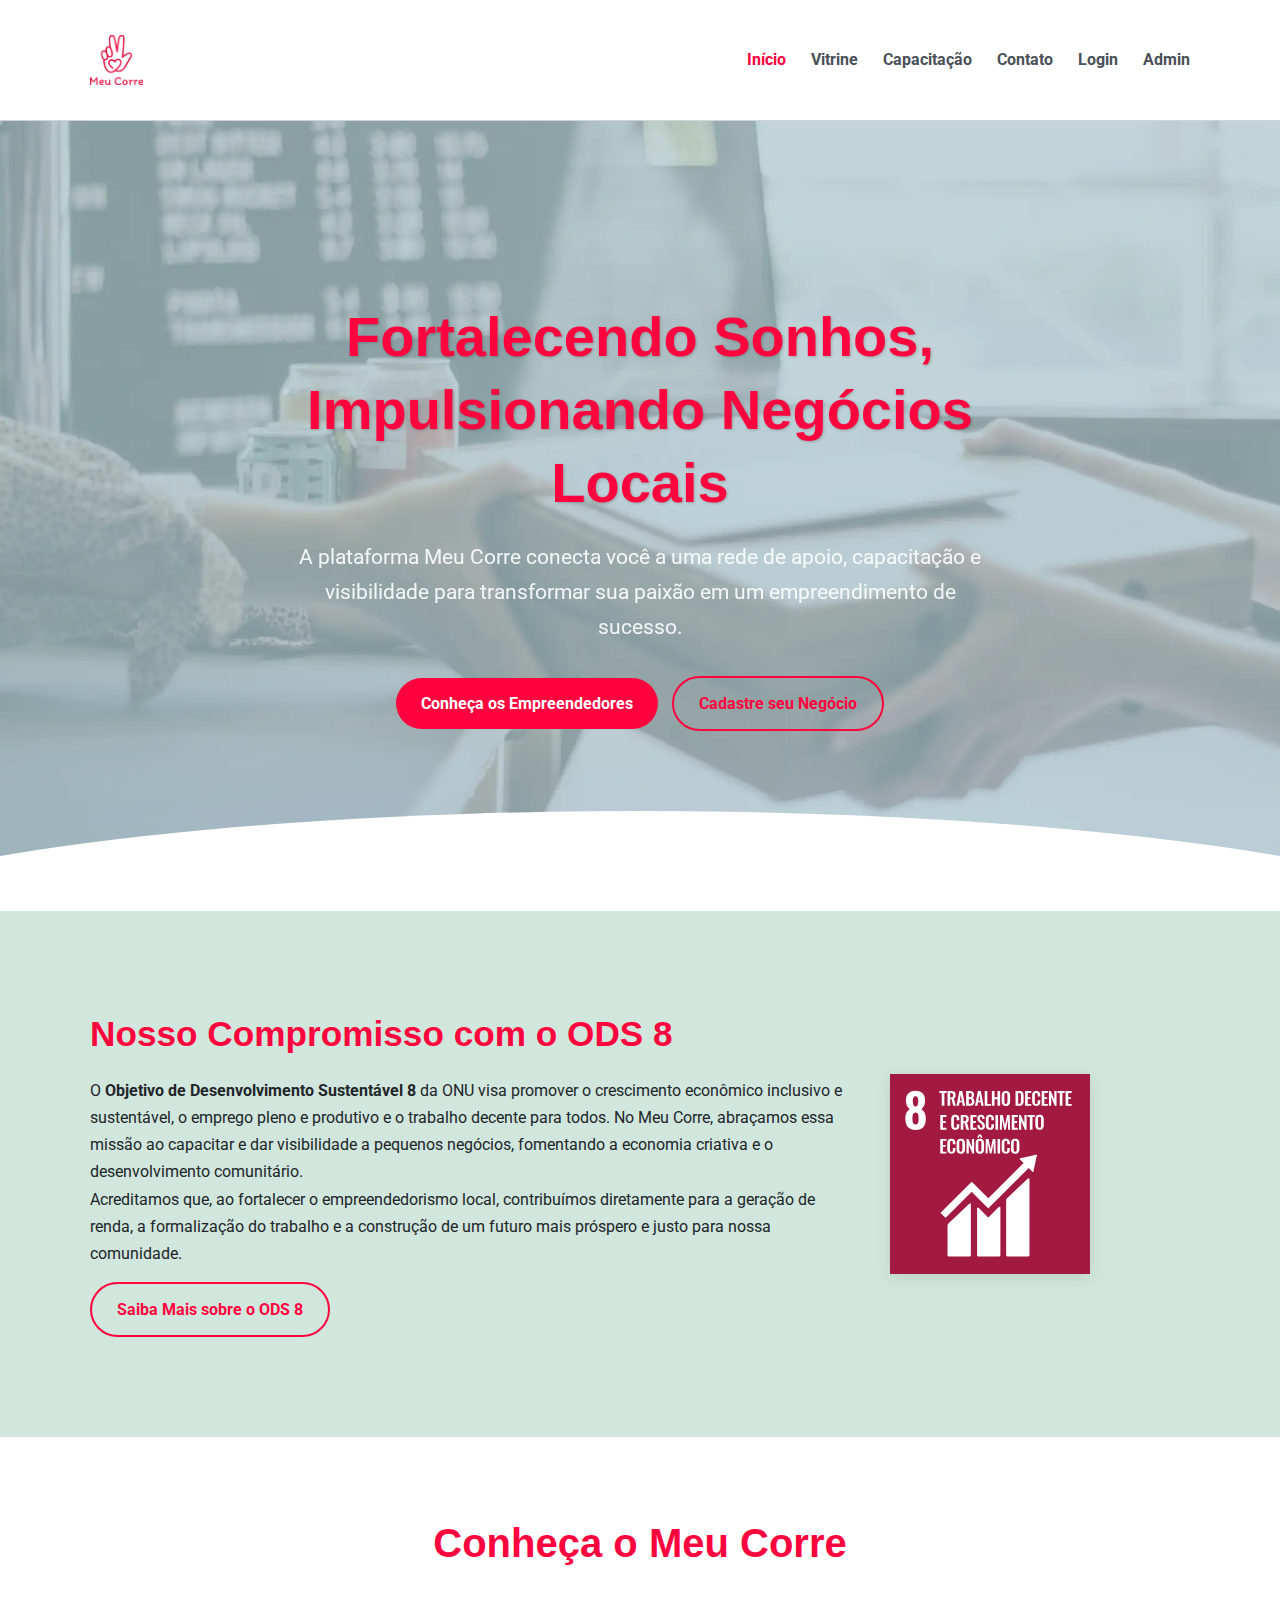
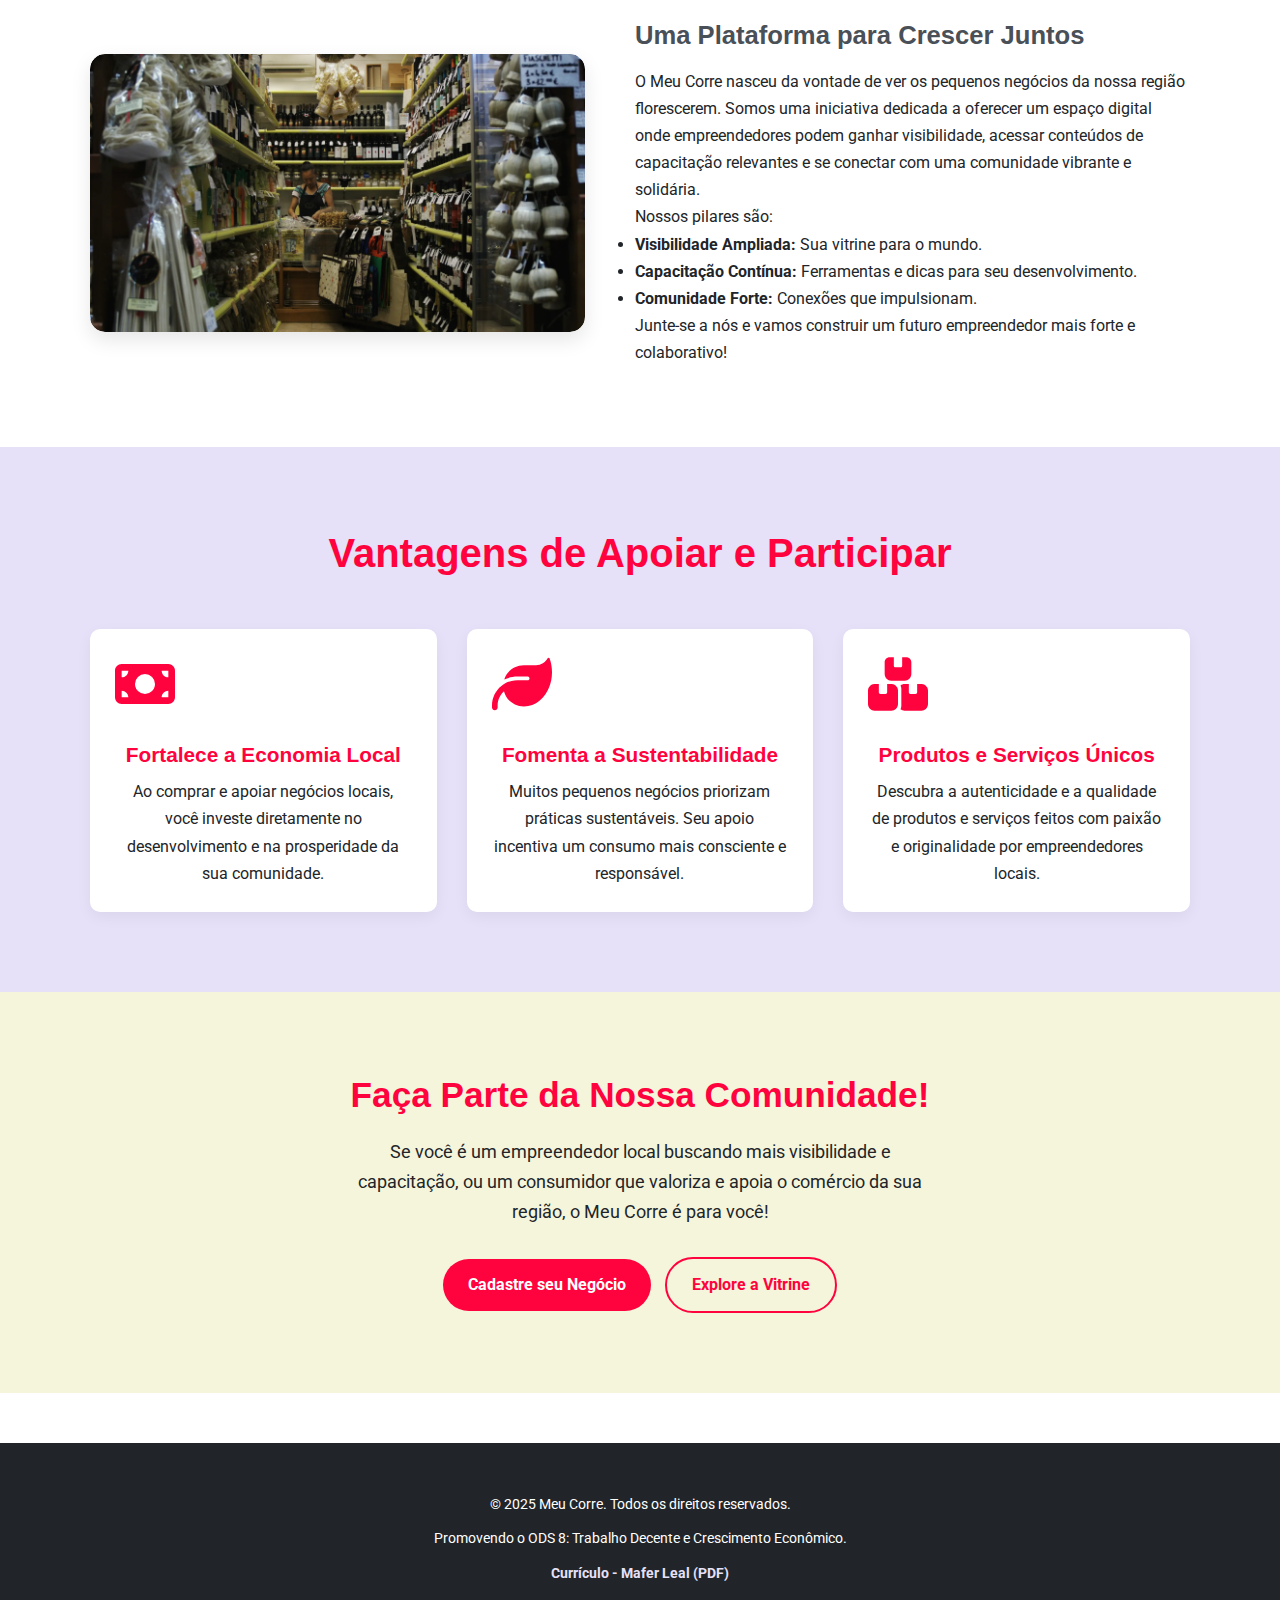
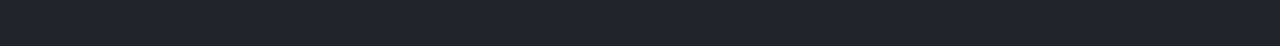
<file: index.html>
<!DOCTYPE html>
<html lang="pt-BR">
<head>
    <meta charset="UTF-8">
    <meta name="viewport" content="width=device-width, initial-scale=1.0">
    <title>Meu Corre - Início</title>
    <link rel="stylesheet" href="css/style.css">
    <link href="https://fonts.googleapis.com/css2?family=Montserrat:wght@400;700&family=Roboto:wght@400;700&display=swap" rel="stylesheet">
</head>
<body>
    <header>
        <div class="container">
            <div class="logo">
                <a href="index.html"><img src="images/logo-meu-corre.png" alt="Logo Meu Corre" style="height: 50px;"></a>
            </div>
            <nav>
                <ul>
                    <li><a href="index.html" class="active">Início</a></li>
                    <li><a href="galeria.html">Vitrine</a></li>
                    <li><a href="capacitacao.html">Capacitação</a></li>
                    <li><a href="contato.html">Contato</a></li>
                    <li><a href="login.html">Login</a></li>
                    <li><a href="admin.html">Admin</a></li>
                </ul>
            </nav>
        </div>
    </header>

    <main>
        <section class="hero-section" style="background-image: url('images/hero-background-new.png'); background-size: cover; background-position: center center;">          <div class="hero-content">
                <h1 class="hero-title-red">Fortalecendo Sonhos, Impulsionando Negócios Locais</h1>
                <p class="subtitle">A plataforma Meu Corre conecta você a uma rede de apoio, capacitação e visibilidade para transformar sua paixão em um empreendimento de sucesso.</p>
                <a href="galeria.html" class="btn">Conheça os Empreendedores</a>
                <a href="contato.html" class="btn btn-secundario" style="margin-left: 10px;">Cadastre seu Negócio</a>
            </div>
        </section>

        <section class="section ods8-section">
            <div class="container">
                <div class="ods8-content">
                    <div class="ods8-text">
                        <h2>Nosso Compromisso com o ODS 8</h2>
                        <p>O <strong>Objetivo de Desenvolvimento Sustentável 8</strong> da ONU visa promover o crescimento econômico inclusivo e sustentável, o emprego pleno e produtivo e o trabalho decente para todos. No Meu Corre, abraçamos essa missão ao capacitar e dar visibilidade a pequenos negócios, fomentando a economia criativa e o desenvolvimento comunitário.</p>
                        <p>Acreditamos que, ao fortalecer o empreendedorismo local, contribuímos diretamente para a geração de renda, a formalização do trabalho e a construção de um futuro mais próspero e justo para nossa comunidade.</p>
                        <a href="https://brasil.un.org/pt-br/sdgs/8" target="_blank" class="btn btn-secundario" style="margin-top:15px;">Saiba Mais sobre o ODS 8</a>
                    </div>
                    <div class="ods8-image">
                        <img src="images/SDG-8.svg" alt="Logo ODS 8 - Trabalho Decente e Crescimento Econômico">
                    </div>
                </div>
            </div>
        </section>

        <section class="section about-section">
            <div class="container">
                <h2 class="section-title">Conheça o Meu Corre</h2>
                <div class="about-content">
                    <div class="about-image">
                        <img src="images/community-image.jpg" alt="Pessoas colaborando em um projeto comunitário">
                    </div>
                    <div class="about-text">
                        <h3>Uma Plataforma para Crescer Juntos</h3>
                        <p>O Meu Corre nasceu da vontade de ver os pequenos negócios da nossa região florescerem. Somos uma iniciativa dedicada a oferecer um espaço digital onde empreendedores podem ganhar visibilidade, acessar conteúdos de capacitação relevantes e se conectar com uma comunidade vibrante e solidária.</p>
                        <p>Nossos pilares são:</p>
                        <ul>
                            <li><strong>Visibilidade Ampliada:</strong> Sua vitrine para o mundo.</li>
                            <li><strong>Capacitação Contínua:</strong> Ferramentas e dicas para seu desenvolvimento.</li>
                            <li><strong>Comunidade Forte:</strong> Conexões que impulsionam.</li>
                        </ul>
                        <p><span>Junte-se a nós</span> e vamos construir um futuro empreendedor mais forte e colaborativo!</p>
                    </div>
                </div>
            </div>
        </section>

        <section class="section benefits-section">
            <div class="container">
                <h2 class="section-title">Vantagens de Apoiar e Participar</h2>
                <div class="benefits-grid">
                    <div class="benefit-item">
                        <img src="images/icon-economia-red.svg" alt="Ícone de Economia Local" class="icon">
                        <h4>Fortalece a Economia Local</h4>
                        <p>Ao comprar e apoiar negócios locais, você investe diretamente no desenvolvimento e na prosperidade da sua comunidade.</p>
                    </div>
                    <div class="benefit-item">
                        <img src="images/icon-sustentabilidade-red.svg" alt="Ícone de Sustentabilidade" class="icon">
                        <h4>Fomenta a Sustentabilidade</h4>
                        <p>Muitos pequenos negócios priorizam práticas sustentáveis. Seu apoio incentiva um consumo mais consciente e responsável.</p>
                    </div>
                    <div class="benefit-item">
                        <img src="images/icon-negocios-red.svg" alt="Ícone de Produtos Únicos" class="icon">
                        <h4>Produtos e Serviços Únicos</h4>
                        <p>Descubra a autenticidade e a qualidade de produtos e serviços feitos com paixão e originalidade por empreendedores locais.</p>
                    </div>
                </div>
            </div>
        </section>

        <section class="section join-us-section">
            <div class="container">
                <h2>Faça Parte da Nossa Comunidade!</h2>
                <p>Se você é um empreendedor local buscando mais visibilidade e capacitação, ou um consumidor que valoriza e apoia o comércio da sua região, o Meu Corre é para você!</p>
                <a href="contato.html" class="btn">Cadastre seu Negócio</a>
                <a href="galeria.html" class="btn btn-secundario" style="margin-left: 10px;">Explore a Vitrine</a>
            </div>
        </section>

    </main>

    <footer>
        <div class="container">
            <p>&copy; 2025 Meu Corre. Todos os direitos reservados.</p>
            <p>Promovendo o ODS 8: Trabalho Decente e Crescimento Econômico.</p>
            <p>
                <a href="https://mariaferleal.github.io/CV_PWF/" target="_blank">Currículo - Mafer Leal (PDF)</a>
            </p>
        </div>
    </footer>
</body>
</html>
</file>
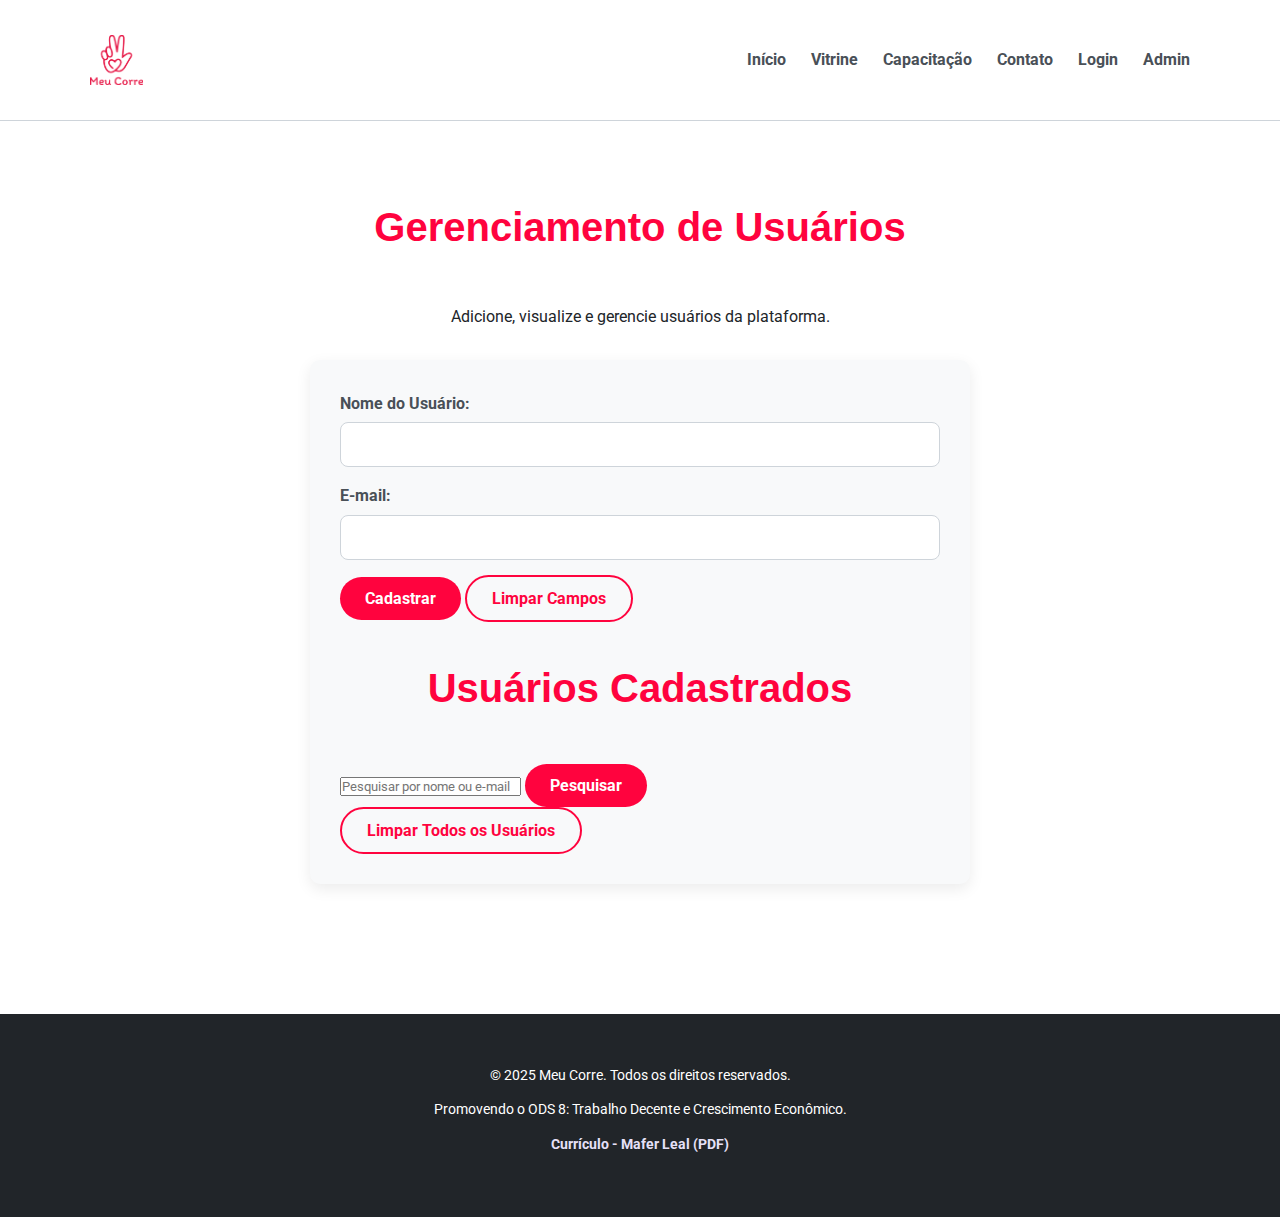
<file: admin.html>
<!DOCTYPE html>
<html lang="pt-BR">
<head>
    <meta charset="UTF-8">
    <meta name="viewport" content="width=device-width, initial-scale=1.0">
    <title>Admin - Meu Corre</title>
    <link rel="stylesheet" href="css/style.css">
    <link href="https://fonts.googleapis.com/css2?family=Montserrat:wght@400;700&family=Roboto:wght@400;700&display=swap" rel="stylesheet">
</head>
<body>
    <header>
        <div class="container">
            <div class="logo">
                <a href="index.html"><img src="images/logo-meu-corre.png" alt="Logo Meu Corre" style="height: 50px;"></a>
            </div>
            <nav>
                <ul>
                    <li><a href="index.html">Início</a></li>
                    <li><a href="galeria.html">Vitrine</a></li>
                    <li><a href="capacitacao.html">Capacitação</a></li>
                    <li><a href="contato.html">Contato</a></li>
                    <li><a href="login.html">Login</a></li>
                    <li><a href="admin.html">Admin</a></li>
                </ul>
            </nav>
        </div>
    </header>

    <main>
        <section class="section">
            <div class="container">
                <h1 class="section-title">Gerenciamento de Usuários</h1>
                <p style="text-align: center; margin-bottom: 30px;">Adicione, visualize e gerencie usuários da plataforma.</p>

                <div class="form-container">
                    <form id="user-form">
                        <label for="userName">Nome do Usuário:</label>
                        <input type="text" id="userName" required>

                        <label for="userEmail">E-mail:</label>
                        <input type="email" id="userEmail" required>
                        
                        <button type="submit" class="btn">Cadastrar</button>
                        <button type="button" class="btn btn-secundario" id="clear-form-fields">Limpar Campos</button>
                    </form>

                    <h2 class="section-title" style="margin-top: 40px;">Usuários Cadastrados</h2>
                    <div class="search-container">
                        <input type="text" id="search-input" placeholder="Pesquisar por nome ou e-mail">
                        <button type="button" class="btn" id="search-button">Pesquisar</button>
                    </div>
                    <ul id="user-list" class="user-list"></ul>
                    <button type="button" class="btn btn-secundario" id="clear-all-users">Limpar Todos os Usuários</button>
                </div>
            </div>
        </section>
    </main>

    <footer>
        <div class="container">
            <p>&copy; 2025 Meu Corre. Todos os direitos reservados.</p>
            <p>Promovendo o ODS 8: Trabalho Decente e Crescimento Econômico.</p>
            <p>
                <a href="https://mariaferleal.github.io/CV_PWF/" target="_blank">Currículo - Mafer Leal (PDF)</a>
            </p>
        </div>
    </footer>

    <script src="js/admin_script.js"></script>
</body>
</html>
</file>
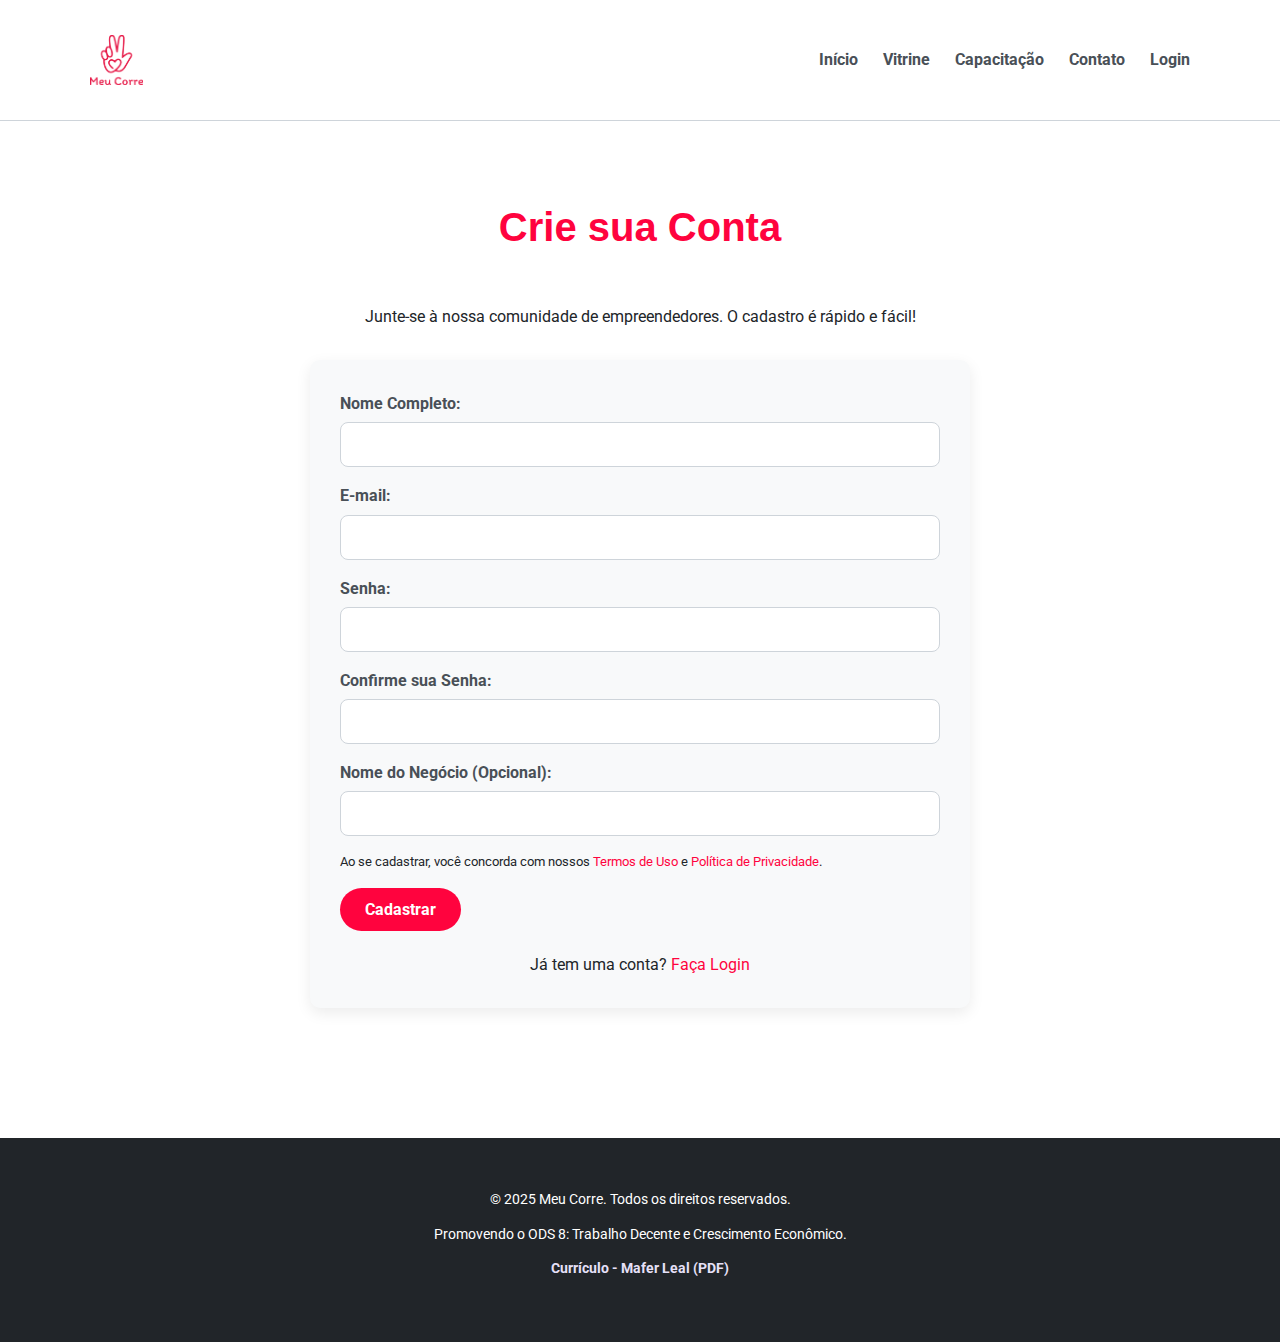
<file: cadastro.html>
<!DOCTYPE html>
<html lang="pt-BR">
<head>
    <meta charset="UTF-8">
    <meta name="viewport" content="width=device-width, initial-scale=1.0">
    <title>Cadastro - Meu Corre</title>
    <link rel="stylesheet" href="css/style.css">
    <link href="https://fonts.googleapis.com/css2?family=Montserrat:wght@400;700&family=Roboto:wght@400;700&display=swap" rel="stylesheet">
</head>
<body>
    <header>
        <div class="container">
            <div class="logo">
                <a href="index.html"><img src="images/logo-meu-corre.png" alt="Logo Meu Corre" style="height: 50px;"></a>
            </div>
            <nav>
                <ul>
                    <li><a href="index.html">Início</a></li>
                    <li><a href="galeria.html">Vitrine</a></li>
                    <li><a href="capacitacao.html">Capacitação</a></li>
                    <li><a href="contato.html">Contato</a></li>
                    <li><a href="login.html">Login</a></li>
                </ul>
            </nav>
        </div>
    </header>

    <main>
        <section class="section">
            <div class="container">
                <h1 class="section-title">Crie sua Conta</h1>
                <p style="text-align: center; margin-bottom: 30px;">Junte-se à nossa comunidade de empreendedores. O cadastro é rápido e fácil!</p>

                <div class="form-container">
                    <form action="login.html" method="GET"> <!-- Redireciona para login.html -->
                        <label for="fullName">Nome Completo:</label>
                        <input type="text" id="fullName" name="fullName" required>

                        <label for="email">E-mail:</label>
                        <input type="email" id="email" name="email" required>

                        <label for="password">Senha:</label>
                        <input type="password" id="password" name="password" minlength="6" required>

                        <label for="confirmPassword">Confirme sua Senha:</label>
                        <input type="password" id="confirmPassword" name="confirmPassword" minlength="6" required>

                        <label for="businessName">Nome do Negócio (Opcional):</label>
                        <input type="text" id="businessName" name="businessName">
                        
                        <p style="font-size:0.8em; margin-bottom:15px;">Ao se cadastrar, você concorda com nossos <a href="#">Termos de Uso</a> e <a href="#">Política de Privacidade</a>.</p>

                        <button type="submit" class="btn">Cadastrar</button>
                    </form>
                    <p style="text-align: center; margin-top: 20px;">Já tem uma conta? <a href="login.html">Faça Login</a></p>
                </div>
            </div>
        </section>
    </main>

    <footer>
        <div class="container">
            <p>&copy; 2025 Meu Corre. Todos os direitos reservados.</p>
            <p>Promovendo o ODS 8: Trabalho Decente e Crescimento Econômico.</p>
            <p>
                <a href="https://mariaferleal.github.io/CV_PWF/" target="_blank">Currículo - Mafer Leal (PDF)</a>
            </p>
        </div>
    </footer>
</body>
</html>
</file>
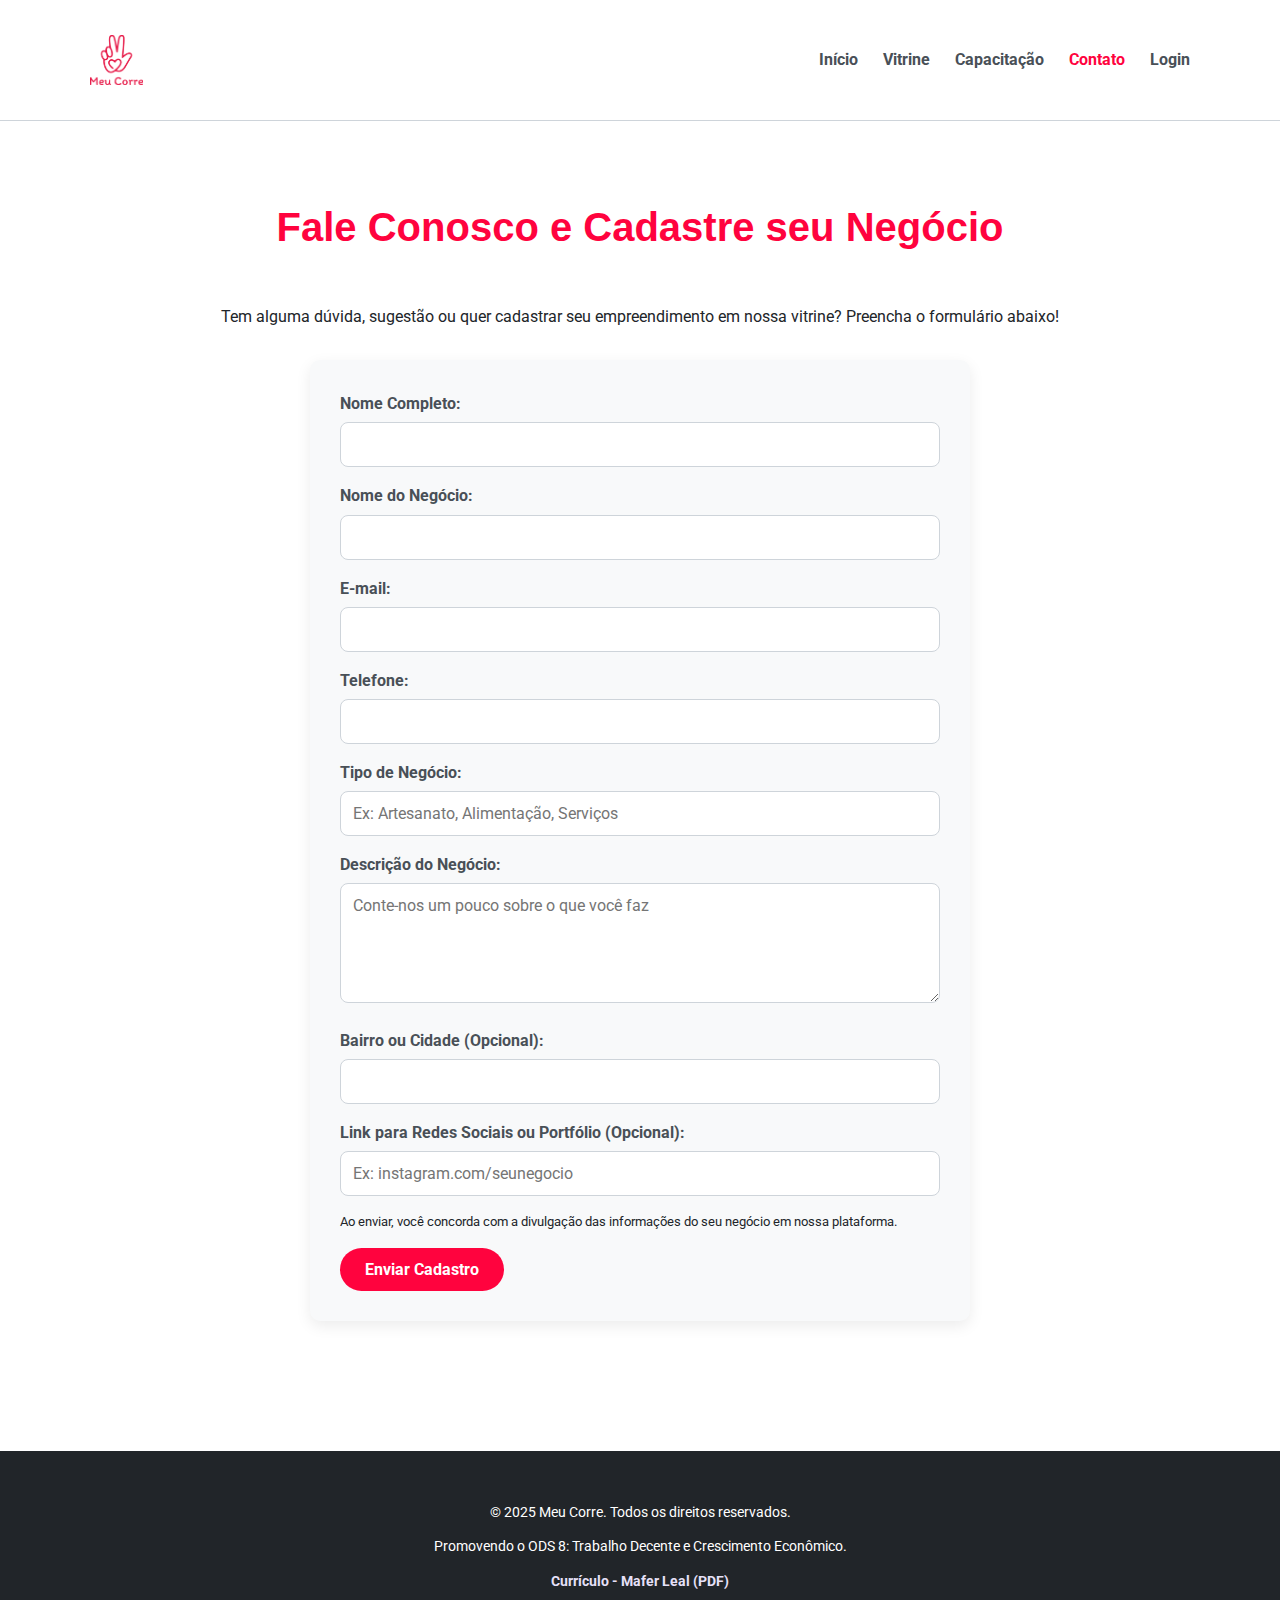
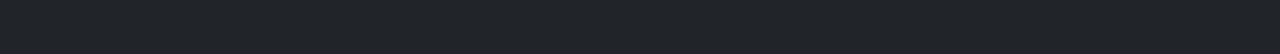
<file: contato.html>
<!DOCTYPE html>
<html lang="pt-BR">
<head>
    <meta charset="UTF-8">
    <meta name="viewport" content="width=device-width, initial-scale=1.0">
    <title>Contato e Cadastro - Meu Corre</title>
    <link rel="stylesheet" href="css/style.css">
    <link href="https://fonts.googleapis.com/css2?family=Montserrat:wght@400;700&family=Roboto:wght@400;700&display=swap" rel="stylesheet">
</head>
<body>
    <header>
        <div class="container">
            <div class="logo">
                <a href="index.html"><img src="images/logo-meu-corre.png" alt="Logo Meu Corre" style="height: 50px;"></a>
            </div>
            <nav>
                <ul>
                    <li><a href="index.html">Início</a></li>
                    <li><a href="galeria.html">Vitrine</a></li>
                    <li><a href="capacitacao.html">Capacitação</a></li>
                    <li><a href="contato.html" class="active">Contato</a></li>
                    <li><a href="login.html">Login</a></li>
                </ul>
            </nav>
        </div>
    </header>

    <main>
        <section class="section">
            <div class="container">
                <h1 class="section-title">Fale Conosco e Cadastre seu Negócio</h1>
                <p style="text-align: center; margin-bottom: 30px;">Tem alguma dúvida, sugestão ou quer cadastrar seu empreendimento em nossa vitrine? Preencha o formulário abaixo!</p>

                <div class="form-container">
                    <form action="#" method="POST">
                        <label for="nomeCompleto">Nome Completo:</label>
                        <input type="text" id="nomeCompleto" name="nomeCompleto" required>

                        <label for="nomeNegocio">Nome do Negócio:</label>
                        <input type="text" id="nomeNegocio" name="nomeNegocio" required>

                        <label for="email">E-mail:</label>
                        <input type="email" id="email" name="email" required>

                        <label for="telefone">Telefone:</label>
                        <input type="tel" id="telefone" name="telefone" required>

                        <label for="tipoNegocio">Tipo de Negócio:</label>
                        <input type="text" id="tipoNegocio" name="tipoNegocio" placeholder="Ex: Artesanato, Alimentação, Serviços" required>

                        <label for="descricaoNegocio">Descrição do Negócio:</label>
                        <textarea id="descricaoNegocio" name="descricaoNegocio" rows="4" placeholder="Conte-nos um pouco sobre o que você faz" required></textarea>

                        <label for="bairroCidade">Bairro ou Cidade (Opcional):</label>
                        <input type="text" id="bairroCidade" name="bairroCidade">

                        <label for="redesSociais">Link para Redes Sociais ou Portfólio (Opcional):</label>
                        <input type="text" id="redesSociais" name="redesSociais" placeholder="Ex: instagram.com/seunegocio">
                        
                        <p style="font-size:0.8em; margin-bottom:15px;">Ao enviar, você concorda com a divulgação das informações do seu negócio em nossa plataforma.</p>

                        <button type="submit" class="btn">Enviar Cadastro</button>
                    </form>
                </div>
            </div>
        </section>
    </main>

    <footer>
        <div class="container">
            <p>&copy; 2025 Meu Corre. Todos os direitos reservados.</p>
            <p>Promovendo o ODS 8: Trabalho Decente e Crescimento Econômico.</p>
            <p>
                <a href="https://mariaferleal.github.io/CV_PWF/" target="_blank">Currículo - Mafer Leal (PDF)</a>
            </p>
        </div>
    </footer>
</body>
</html>
</file>
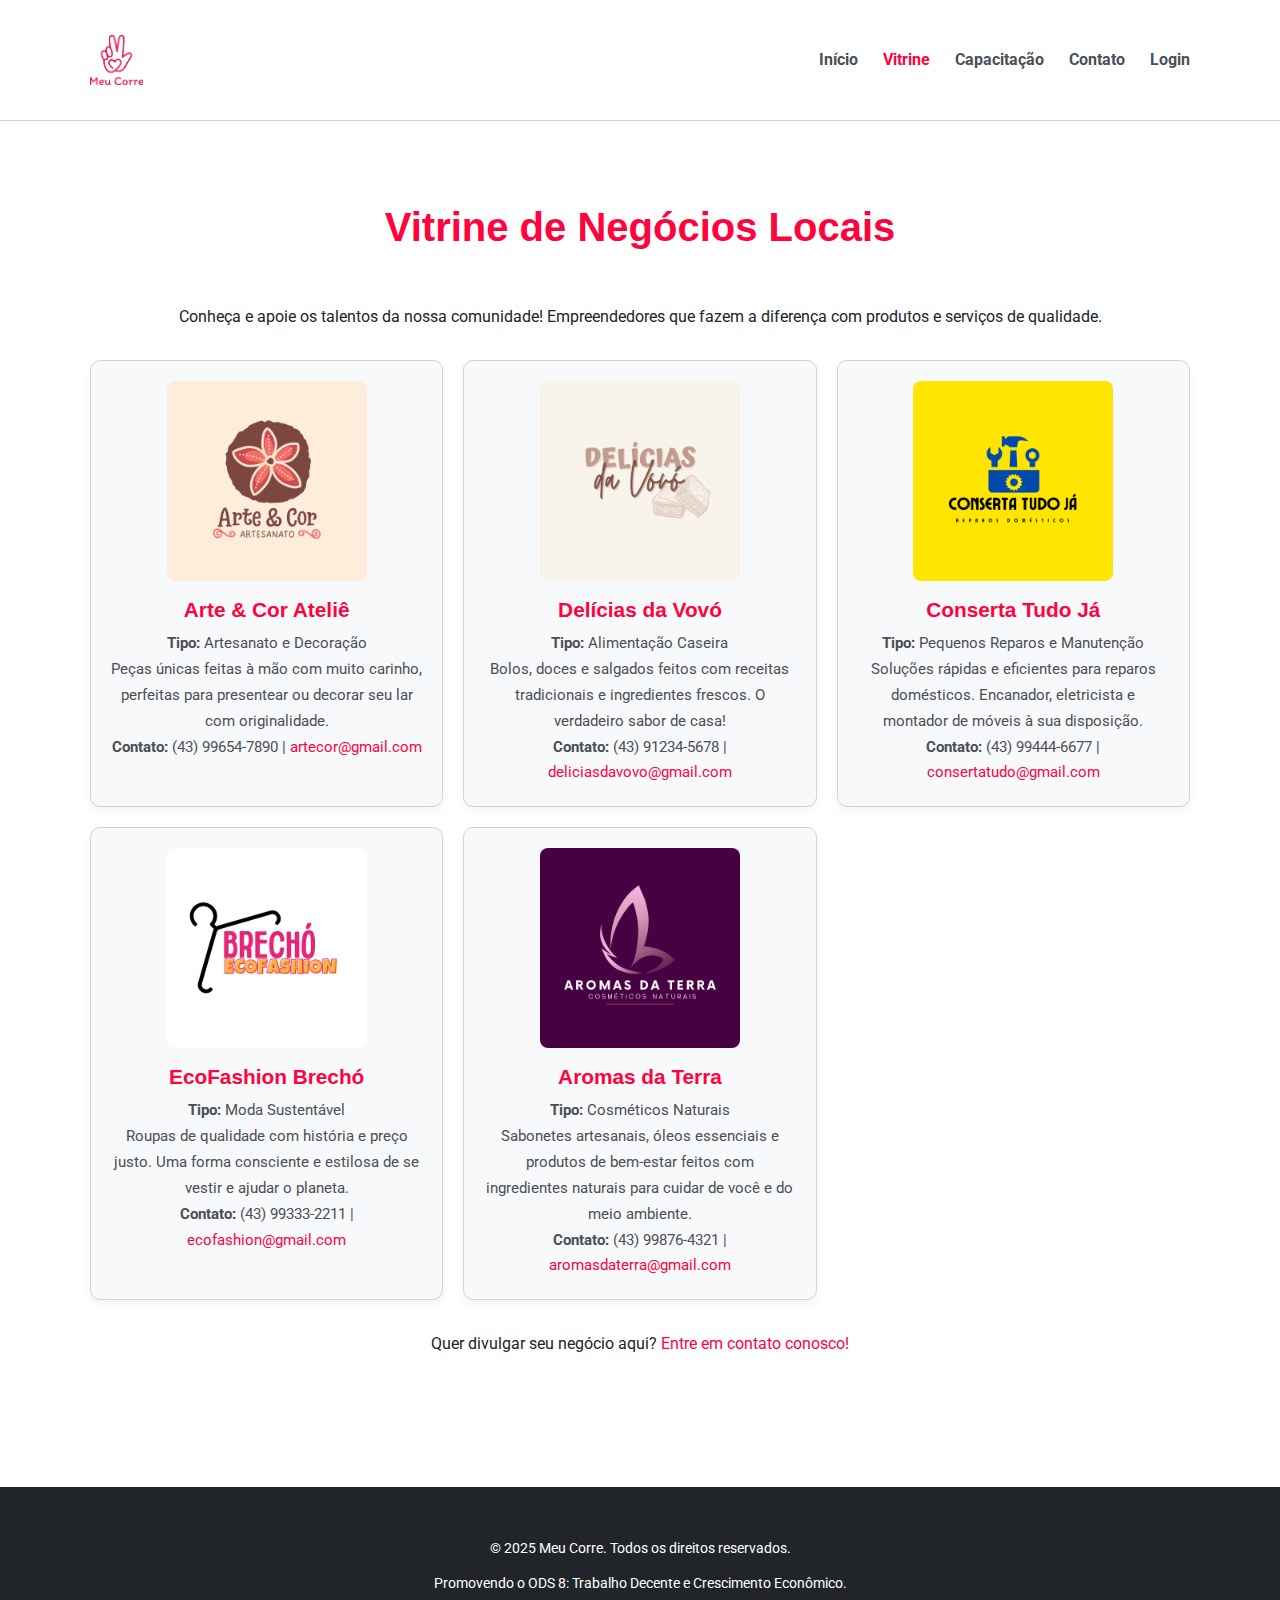
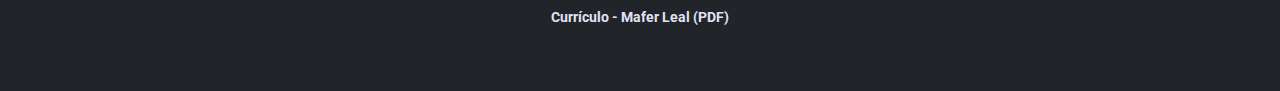
<file: galeria.html>
<!DOCTYPE html>
<html lang="pt-BR">
<head>
    <meta charset="UTF-8">
    <meta name="viewport" content="width=device-width, initial-scale=1.0">
    <title>Vitrine de Negócios Locais - Meu Corre</title>
    <link rel="stylesheet" href="css/style.css">
    <link href="https://fonts.googleapis.com/css2?family=Montserrat:wght@400;700&family=Roboto:wght@400;700&display=swap" rel="stylesheet">
</head>
<body>
    <header>
        <div class="container">
            <div class="logo">
                <a href="index.html"><img src="images/logo-meu-corre.png" alt="Logo Meu Corre" style="height: 50px;"></a>
            </div>
            <nav>
                <ul>
                    <li><a href="index.html">Início</a></li>
                    <li><a href="galeria.html" class="active">Vitrine</a></li>
                    <li><a href="capacitacao.html">Capacitação</a></li>
                    <li><a href="contato.html">Contato</a></li>
                    <li><a href="login.html">Login</a></li>
                </ul>
            </nav>
        </div>
    </header>

    <main>
        <section class="section">
            <div class="container">
                <h1 class="section-title">Vitrine de Negócios Locais</h1>
                <p style="text-align: center; margin-bottom: 30px;">Conheça e apoie os talentos da nossa comunidade! Empreendedores que fazem a diferença com produtos e serviços de qualidade.</p>
                
                <div class="gallery-grid">
                    <div class="gallery-item">
                        <img src="images/LogotipoArtesanato.png" alt="Placeholder para Artesanato Criativo">
                        <h3>Arte & Cor Ateliê</h3>
                        <p><strong>Tipo:</strong> Artesanato e Decoração</p>
                        <p>Peças únicas feitas à mão com muito carinho, perfeitas para presentear ou decorar seu lar com originalidade.</p>
                        <p class="contact-info"><strong>Contato:</strong> (43) 99654-7890 | <a href="mailto:artecor@example.com">artecor@gmail.com</a></p>
                    </div>

                    <div class="gallery-item">
                        <img src="images/LogotipoConfeitaria.png" alt="Placeholder para Sabor Caseiro">
                        <h3>Delícias da Vovó</h3>
                        <p><strong>Tipo:</strong> Alimentação Caseira</p>
                        <p>Bolos, doces e salgados feitos com receitas tradicionais e ingredientes frescos. O verdadeiro sabor de casa!</p>
                        <p class="contact-info"><strong>Contato:</strong> (43) 91234-5678   | <a href="mailto:deliciasdavovo@example.com">deliciasdavovo@gmail.com</a></p>
                    </div>

                    <div class="gallery-item">
                        <img src="images/LogotipoReparos.png" alt="Placeholder para Serviços Locais">
                        <h3>Conserta Tudo Já</h3>
                        <p><strong>Tipo:</strong> Pequenos Reparos e Manutenção</p>
                        <p>Soluções rápidas e eficientes para reparos domésticos. Encanador, eletricista e montador de móveis à sua disposição.</p>
                        <p class="contact-info"><strong>Contato:</strong> (43) 99444-6677 | <a href="mailto:consertatudo@example.com">consertatudo@gmail.com</a></p>
                    </div>

                    <div class="gallery-item">
                        <img src="images/LogotipoBrechó.png" alt="Placeholder para Moda Sustentável">
                        <h3>EcoFashion Brechó</h3>
                        <p><strong>Tipo:</strong> Moda Sustentável</p>
                        <p>Roupas de qualidade com história e preço justo. Uma forma consciente e estilosa de se vestir e ajudar o planeta.</p>
                        <p class="contact-info"><strong>Contato:</strong> (43) 99333-2211  | <a href="mailto:ecofashion@example.com">ecofashion@gmail.com</a></p>
                    </div>
                     <div class="gallery-item">
                        <img src="images/LogotipoCosméticos.png" alt="Placeholder para Bem-Estar Natural">
                        <h3>Aromas da Terra</h3>
                        <p><strong>Tipo:</strong> Cosméticos Naturais</p>
                        <p>Sabonetes artesanais, óleos essenciais e produtos de bem-estar feitos com ingredientes naturais para cuidar de você e do meio ambiente.</p>
                        <p class="contact-info"><strong>Contato:</strong> (43) 99876-4321 | <a href="mailto:aromasdaterra@example.com">aromasdaterra@gmail.com</a></p>
                    </div>
                </div>
                <p style="text-align:center; margin-top: 30px;">Quer divulgar seu negócio aqui? <a href="contato.html">Entre em contato conosco!</a></p>
            </div>
        </section>
    </main>

    <footer>
        <div class="container">
            <p>&copy; 2025 Meu Corre. Todos os direitos reservados.</p>
            <p>Promovendo o ODS 8: Trabalho Decente e Crescimento Econômico.</p>
            <p>
                <a href="https://mariaferleal.github.io/CV_PWF/" target="_blank">Currículo - Mafer Leal (PDF)</a>
            </p>
        </div>
    </footer>
</body>
</html>
</file>
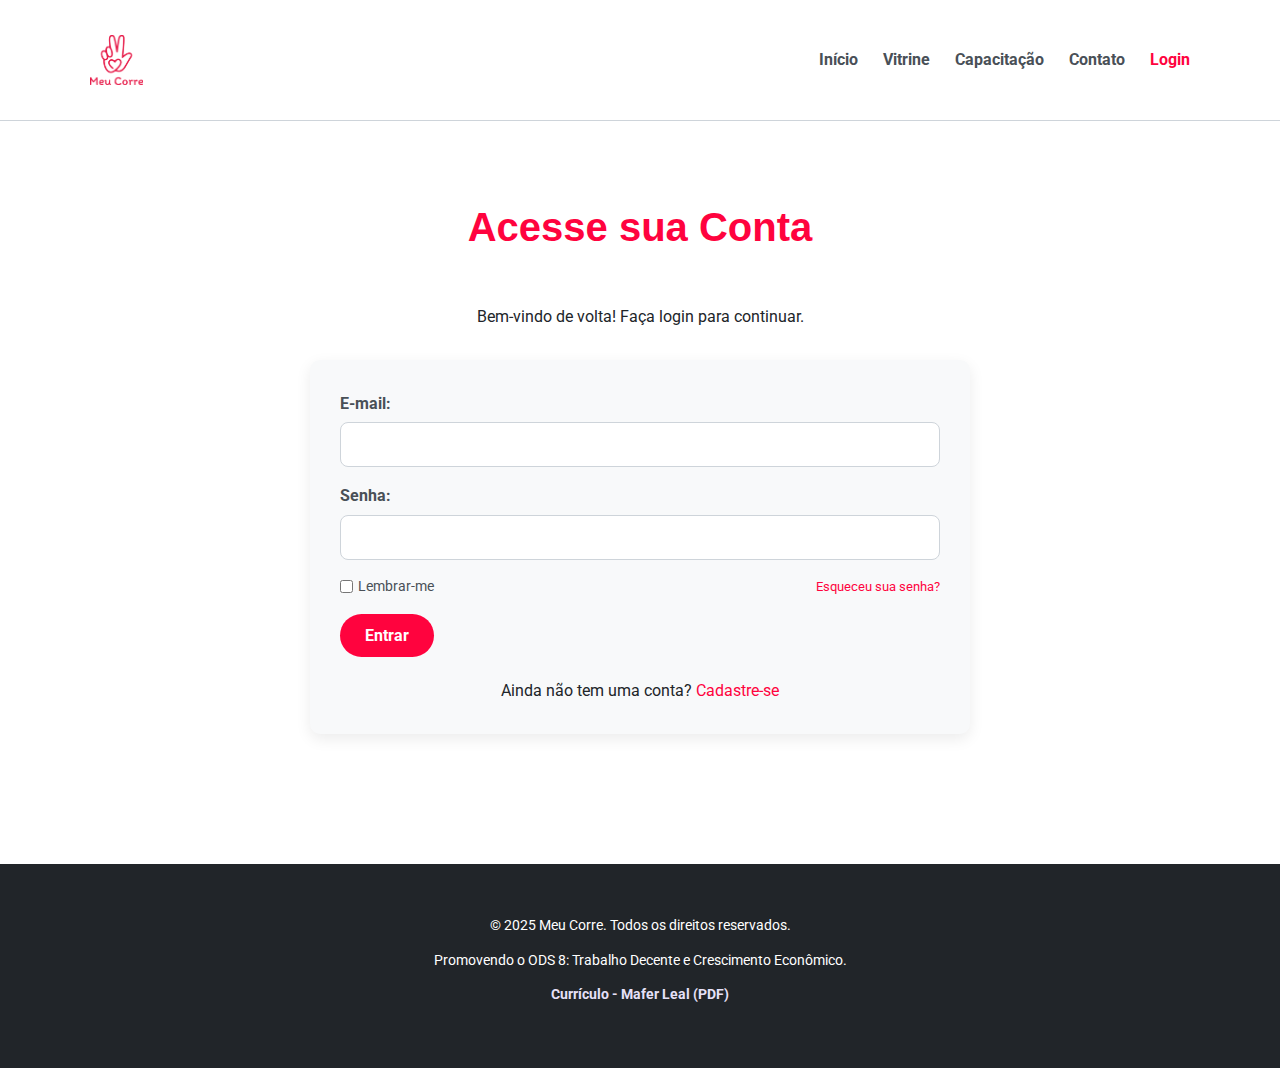
<file: login.html>
<!DOCTYPE html>
<html lang="pt-BR">
<head>
    <meta charset="UTF-8">
    <meta name="viewport" content="width=device-width, initial-scale=1.0">
    <title>Login - Meu Corre</title>
    <link rel="stylesheet" href="css/style.css">
    <link href="https://fonts.googleapis.com/css2?family=Montserrat:wght@400;700&family=Roboto:wght@400;700&display=swap" rel="stylesheet">
</head>
<body>
    <header>
        <div class="container">
            <div class="logo">
                <a href="index.html"><img src="images/logo-meu-corre.png" alt="Logo Meu Corre" style="height: 50px;"></a>
            </div>
            <nav>
                <ul>
                    <li><a href="index.html">Início</a></li>
                    <li><a href="galeria.html">Vitrine</a></li>
                    <li><a href="capacitacao.html">Capacitação</a></li>
                    <li><a href="contato.html">Contato</a></li>
                    <li><a href="login.html" class="active">Login</a></li>
                </ul>
            </nav>
        </div>
    </header>

    <main>
        <section class="section">
            <div class="container">
                <h1 class="section-title">Acesse sua Conta</h1>
                <p style="text-align: center; margin-bottom: 30px;">Bem-vindo de volta! Faça login para continuar.</p>

                <div class="form-container">
                    <form action="index.html" method="GET"> <!-- Redireciona para index.html -->
                        <label for="email">E-mail:</label>
                        <input type="email" id="email" name="email" required>

                        <label for="password">Senha:</label>
                        <input type="password" id="password" name="password" required>
                        
                        <div style="display: flex; justify-content: space-between; align-items: center; margin-bottom: 15px; font-size: 0.9em;">
                            <label for="rememberMe" style="display: inline-flex; align-items: center; margin-bottom: 0; font-weight: normal;">
                                <input type="checkbox" id="rememberMe" name="rememberMe" style="width: auto; margin-right: 5px;"> Lembrar-me
                            </label>
                            <a href="#" style="font-size: 0.9em;">Esqueceu sua senha?</a>
                        </div>

                        <button type="submit" class="btn">Entrar</button>
                    </form>
                    <p style="text-align: center; margin-top: 20px;">Ainda não tem uma conta? <a href="cadastro.html">Cadastre-se</a></p>
                </div>
            </div>
        </section>
    </main>

    <footer>
        <div class="container">
            <p>&copy; 2025 Meu Corre. Todos os direitos reservados.</p>
            <p>Promovendo o ODS 8: Trabalho Decente e Crescimento Econômico.</p>
            <p>
                <a href="https://mariaferleal.github.io/CV_PWF/" target="_blank">Currículo - Mafer Leal (PDF)</a>
            </p>
        </div>
    </footer>
</body>
</html>
</file>
<file: css/style.css>
body, h1, h2, h3, p, ul, li, a, form, button, input, textarea {
    margin: 0;
    padding: 0;
    box-sizing: border-box;
    font-family: 'Roboto', sans-serif;
    color: #212529; /* Texto Principal Atualizado */
}

body {
    background-color: #FFFFFF;
    line-height: 1.7;
    font-size: 16px;
}

a {
    text-decoration: none;
    color: #FF033E; 
}

a:hover {
    text-decoration: underline;
}

img {
    max-width: 100%;
    height: auto;
    display: block;
}

.container {
    width: 90%;
    max-width: 1100px;
    margin: 0 auto;
    padding: 20px 0;
}

:root {
    --cor-principal-destaque: #FF033E; 
    --cor-apoio-verde-suave: #D1E7DD;
    --cor-apoio-azul-acinzentado: #AEC6CF;
    --cor-apoio-bege-creme: #F5F5DC;
    --cor-apoio-lilas-suave: #E6E0F8;
    --cor-texto-principal: #212529;
    --cor-texto-secundario: #495057;
    --cor-fundo-principal: #FFFFFF;
    --cor-fundo-secao-alternativa: #F8F9FA;
    --cor-bordas-suaves: #CED4DA;
}

h1, h2, h3, h4, h5, h6 {
    font-family: 'poppins', sans-serif;
    color: var(--cor-texto-principal);
    margin-bottom: 15px;
    line-height: 1.3;
}

h1 {
    font-size: 2.8em;
    color: var(--cor-principal-destaque);
}

h2 {
    font-size: 2.2em;
    text-align: center;
    margin-bottom: 40px;
    color: var( --cor-principal-destaque);

}

h3 {
    font-size: 1.6em;
    color: var(--cor-texto-secundario);
}

header {
    background-color: var(--cor-fundo-principal);
    padding: 15px 0;
    border-bottom: 1px solid var(--cor-bordas-suaves);
    position: sticky;
    top: 0;
    z-index: 1000;
}

header .container {
    display: flex;
    justify-content: space-between;
    align-items: center;
}

header .logo a {
    font-size: 1.8em;
    font-weight: bold;
    color: var(--cor-principal-destaque);
    font-family: 'Montserrat', sans-serif;
}

nav ul {
    list-style: none;
    display: flex;
}

nav ul li {
    margin-left: 25px;
}

nav ul li a {
    font-weight: bold;
    font-size: 1em;
    color: var(--cor-texto-secundario);
    transition: color 0.3s ease;
}

nav ul li a:hover, nav ul li a.active {
    color: var(--cor-principal-destaque);
}

footer {
    background-color: var(--cor-texto-principal);
    color: var(--cor-fundo-principal);
    text-align: center;
    padding: 30px 0;
    margin-top: 50px;
}

footer p {
    color: var(--cor-fundo-principal);
    margin-bottom: 10px;
    font-size: 0.9em;
}

footer a {
    color: var(--cor-apoio-lilas-suave);
    font-weight: bold;
}

.btn {
    display: inline-block;
    background-color: var(--cor-principal-destaque);
    color: var(--cor-fundo-principal) !important; 
    padding: 12px 25px;
    border: none;
    border-radius: 50px;
    cursor: pointer;
    font-weight: bold;
    text-align: center;
    font-size: 1em;
    transition: background-color 0.3s ease, transform 0.2s ease;
    text-decoration: none !important; 
}

.btn:hover {
    background-color: #E00030; 
    transform: translateY(-2px);
    text-decoration: none !important;
}

.btn-secundario {
    background-color: transparent;
    color: var(--cor-principal-destaque) !important;
    border: 2px solid var(--cor-principal-destaque);
}

.btn-secundario:hover {
    background-color: var(--cor-principal-destaque);
    color: var(--cor-fundo-principal) !important;
}

form label {
    display: block;
    margin-bottom: 5px;
    font-weight: bold;
    color: var(--cor-texto-secundario);
}

form input[type="text"],
form input[type="email"],
form input[type="password"],
form input[type="tel"],
form textarea,
form select {
    width: 100%;
    padding: 12px;
    margin-bottom: 15px;
    border: 1px solid var(--cor-bordas-suaves);
    border-radius: 8px; 
    font-size: 1em;
    background-color: var(--cor-fundo-principal);
}

form textarea {
    min-height: 120px;
    resize: vertical;
}

.form-container {
    max-width: 600px;
    margin: 0 auto;
    background-color: var(--cor-fundo-secao-alternativa);
    padding: 30px;
    border-radius: 10px;
    box-shadow: 0 5px 15px rgba(0,0,0,0.08);
}

.section {
    padding: 60px 0;
    position: relative;
    overflow: hidden; 
}

.section-title {
    text-align: center;
    margin-bottom: 50px;
    font-size: 2.5em;
}

.hero-section {
    background-color: var(--cor-apoio-azul-acinzentado);
    color: var(--cor-texto-principal);
    padding: 80px 0;
    text-align: center;
    position: relative;
    min-height: 70vh;
    display: flex;
    align-items: center;
    justify-content: center;
}

.hero-section::before {
    content: '';
    position: absolute;
    bottom: -50px; 
    left: 0;
    width: 100%;
    height: 150px; 
    background-color: var(--cor-fundo-principal);
    clip-path: ellipse(70% 100% at 50% 100%); }

.hero-content {
    position: relative; 
    z-index: 1;
    max-width: 700px;
}

.hero-content h1 {
    font-size: 3.5em;
    margin-bottom: 20px;
    color: var(--cor-fundo-principal);
    text-shadow: 1px 1px 3px rgba(0,0,0,0.2);
}

.hero-content .subtitle {
    font-size: 1.3em;
    margin-bottom: 30px;
    color: var(--cor-fundo-principal);
    opacity: 0.9;
}

.hero-image-container {
    margin-top: 30px;
    border-radius: 15px;
    overflow: hidden;
    box-shadow: 0 10px 25px rgba(0,0,0,0.1);
}

.hero-image-container img {
    border-radius: 15px;
}

.ods8-section {
    background-color: var(--cor-apoio-verde-suave);
    padding: 80px 0;
}

.ods8-content {
    display: flex;
    align-items: center;
    gap: 40px;
}

.ods8-text {
    flex: 1;
}

.ods8-text h2 {
    text-align: left;
    margin-bottom: 20px;
}

.ods8-image {
    flex-basis: 300px;
    text-align: center;
}

.ods8-image img {
    max-width: 200px;
    filter: drop-shadow(0 4px 8px rgba(0,0,0,0.1));
}

.about-section {
    background-color: var(--cor-fundo-principal);
}

.about-content {
    display: flex;
    align-items: center;
    gap: 50px;
}

.about-text {
    flex: 1;
}

.about-image {
    flex-basis: 45%;
    border-radius: 15px;
    overflow: hidden;
    box-shadow: 0 8px 20px rgba(0,0,0,0.1);
}

.about-image img {
    border-radius: 15px;
}

.benefits-section {
    background-color: var(--cor-apoio-lilas-suave);
}

.benefits-grid {
    display: grid;
    grid-template-columns: repeat(auto-fit, minmax(280px, 1fr));
    gap: 30px;
}

.benefit-item {
    background-color: var(--cor-fundo-principal);
    padding: 25px;
    border-radius: 10px;
    text-align: center;
    box-shadow: 0 5px 15px rgba(0,0,0,0.05);
    transition: transform 0.3s ease, box-shadow 0.3s ease;
}

.benefit-item:hover {
    transform: translateY(-5px);
    box-shadow: 0 8px 20px rgba(0,0,0,0.1);
}

.benefit-item img.icon {
    width: 60px;
    height: 60px;
    margin-bottom: 15px;
}

.benefit-item h4 {
    font-size: 1.3em;
    margin-bottom: 10px;
    color: var(--cor-principal-destaque);
}


.join-us-section {
    background-color: var(--cor-apoio-bege-creme);
    text-align: center;
}

.join-us-section h2 {
    margin-bottom: 20px;
}

.join-us-section p {
    max-width: 600px;
    margin: 0 auto 30px auto;
    font-size: 1.1em;
}

.gallery-grid {
    display: grid;
    grid-template-columns: repeat(auto-fit, minmax(280px, 1fr));
    gap: 20px;
}

.gallery-item {
    border: 1px solid var(--cor-bordas-suaves);
    border-radius: 10px; 
    padding: 20px;
    text-align: center;
    background-color: var(--cor-fundo-secao-alternativa);
    box-shadow: 0 4px 10px rgba(0,0,0,0.05);
}

.gallery-item img {
    display: block;         
    margin: 0 auto;        
    max-width: 100%;
    height: 200px;
    object-fit: cover;
    border-radius: 8px;
    margin-bottom: 15px;
}

.gallery-item h3 {
    font-size: 1.3em;
    margin-bottom: 8px;
    color: var(--cor-principal-destaque);
}

.gallery-item p {
    font-size: 0.95em;
    color: var(--cor-texto-secundario);
}

.tip-item {
    background-color: var(--cor-fundo-secao-alternativa);
    padding: 25px;
    margin-bottom: 20px;
    border-left: 5px solid var(--cor-apoio-verde-suave);
    border-radius: 0 8px 8px 0;
    box-shadow: 0 4px 10px rgba(0,0,0,0.05);
}

.tip-item h3 {
    margin-top: 0;
    color: var(--cor-principal-destaque);
}


.hero-title-red {
    color: var(--cor-principal-destaque) !important; 
}


.capacitacao-grid {
    display: grid;
    gap: 30px; 
    margin-top: 30px;
}

.capacitacao-card {
    background-color: var(--cor-fundo-secao-alternativa);
    border-radius: 15px; 
    box-shadow: 0 5px 15px rgba(0,0,0,0.08); 
    overflow: hidden; 
    display: flex;
    flex-direction: column;
    transition: none; 
}

.capacitacao-card:hover {
    transform: none; 
    box-shadow: 0 5px 15px rgba(0,0,0,0.08); 
}

.capacitacao-card-image img {
    width: 100%;
    height: 200px; 
    object-fit: cover;
}

.capacitacao-card-content {
    padding: 20px;
    flex-grow: 1; 
    display: flex;
    flex-direction: column;
    justify-content: space-between;
}

.capacitacao-card-content h3 {
    font-size: 1.4em;
    color: var(--cor-principal-destaque); 
    margin-bottom: 10px;
}

.capacitacao-card-content p {
    font-size: 0.95em;
    color: var(--cor-texto-secundario);
    margin-bottom: 20px;
    flex-grow: 1;
}

.capacitacao-card-content .btn {
    align-self: flex-start;
}
</file>
